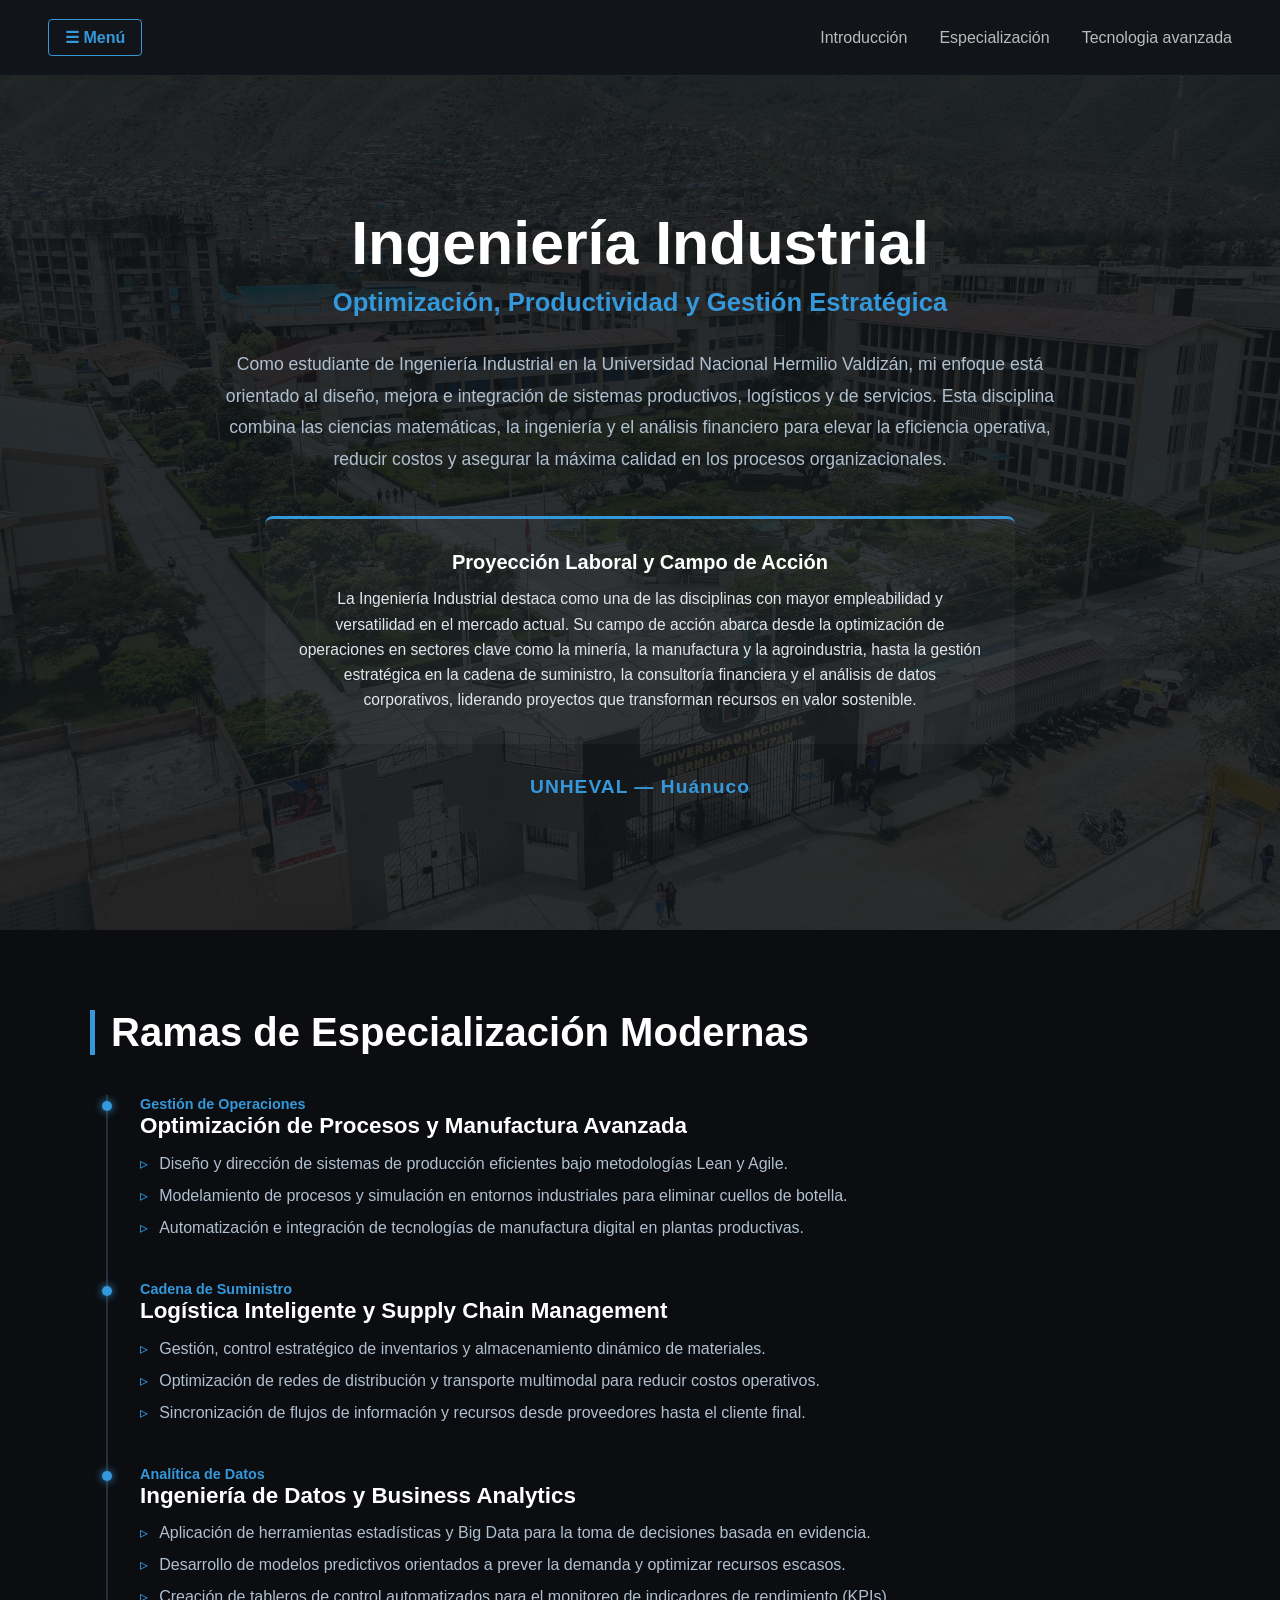
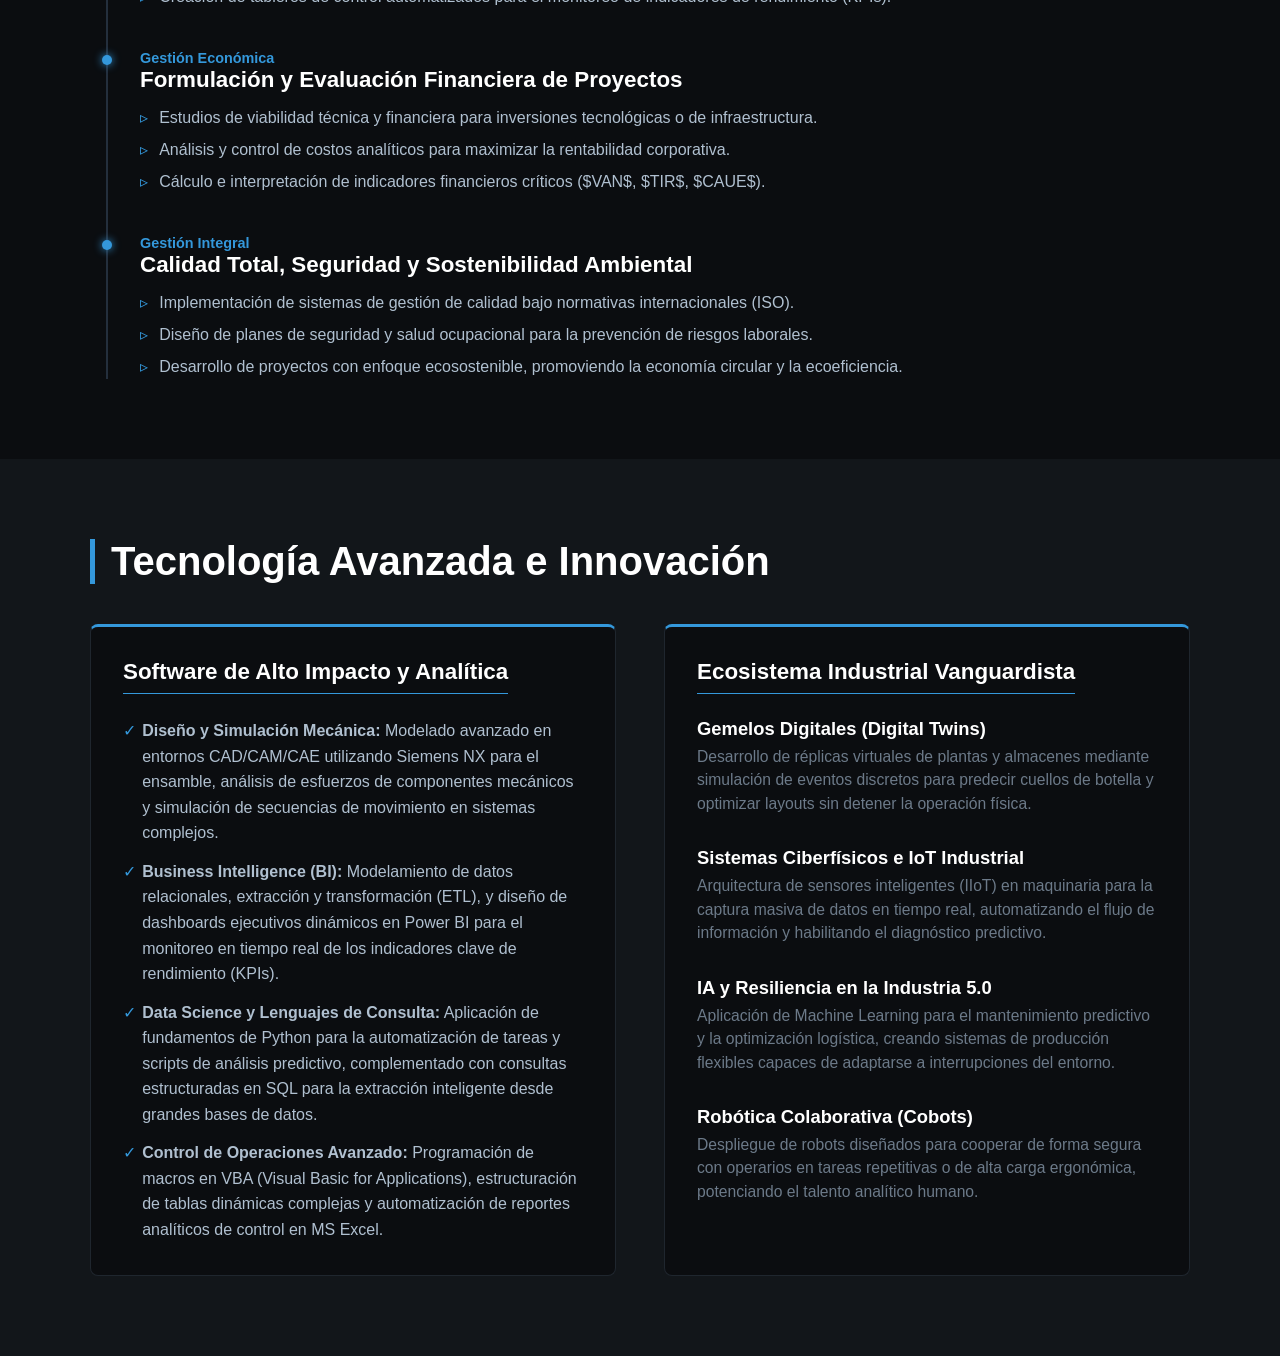
<file: index2.html>
<!DOCTYPE html>
<html lang="es">
<head>
    <meta charset="UTF-8">
    <!-- 👇 ESTA LÍNEA HACE QUE SEA RESPONSIVA -->
    <meta name="viewport" content="width=device-width, initial-scale=1.0">
    <title>Joseph Morales - Mi Portafolio</title>
    <link rel="stylesheet" href="style2.css">
</head>
<body>

    <!-- ==========================================================================
       1. MENÚ DESPLEGABLE LATERAL (Navegación Global)
       ========================================================================== -->
    <nav class="sidebar" id="sidebar">
        <button class="close-btn" id="closeSidebarBtn">&times;</button>
        <div class="sidebar-title">Navegación</div>
        <div class="sidebar-links">
            <a href="index.html">Mi CV Profesional</a>
            <a href="index2.html" class="active">Ingeniería Industrial</a>
        </div>
    </nav>

    <div class="sidebar-overlay" id="sidebarOverlay"></div>


    <!-- ==========================================================================
       2. NAVBAR SUPERIOR FIJA
       ========================================================================== -->
    <header class="navbar">
        <div class="nav-left">
            <button class="menu-toggle-btn" id="openSidebarBtn">&#9776; Menú</button>
        </div>
        <nav class="nav-links">
            <a href="#introduccion">Introducción</a>
            <a href="#especializacion">Especialización</a>
            <a href="#proyectos">Tecnologia avanzada</a>
        </nav>
    </header>


    <!-- ==========================================================================
       3. CONTENEDOR PRINCIPAL
       ========================================================================== -->
    <main class="container">

        <!-- SECCIÓN 1: INTRODUCCIÓN A LA CARRERA (Centrada con Fondo Difuminado) -->
       <section id="introduccion" class="section hero-section">
            <div class="hero-overlay"></div>
            
            <div class="hero-content-centered">
                <h1 class="hero-title">Ingeniería Industrial</h1>
                <p class="hero-subtitle">Optimización, Productividad y Gestión Estratégica</p>
                <p class="hero-description">
                    Como estudiante de Ingeniería Industrial en la Universidad Nacional Hermilio Valdizán, mi enfoque está orientado al diseño, mejora e integración de sistemas productivos, logísticos y de servicios. Esta disciplina combina las ciencias matemáticas, la ingeniería y el análisis financiero para elevar la eficiencia operativa, reducir costos y asegurar la máxima calidad en los procesos organizacionales.
                </p>
                
                <div class="education-box">
                    <h3>Proyección Laboral y Campo de Acción</h3>
                    <p>
                        La Ingeniería Industrial destaca como una de las disciplinas con mayor empleabilidad y versatilidad en el mercado actual. Su campo de acción abarca desde la optimización de operaciones en sectores clave como la minería, la manufactura y la agroindustria, hasta la gestión estratégica en la cadena de suministro, la consultoría financiera y el análisis de datos corporativos, liderando proyectos que transforman recursos en valor sostenible.
                    </p>
                </div>
                
                <p class="university-tag">UNHEVAL — Huánuco</p>
            </div>
        </section>


        <!-- SECCIÓN 2: RAMAS DE ESPECIALIZACIÓN -->
        <section id="especializacion" class="section dark-section">
            <div class="section-container">
                <h2 class="blue-border">Ramas de Especialización Modernas</h2>
                
                <div class="timeline">
                    <div class="timeline-item">
                        <div class="timeline-header">
                            <span class="timeline-date blue-text">Gestión de Operaciones</span>
                            <h3>Optimización de Procesos y Manufactura Avanzada</h3>
                        </div>
                        <ul class="timeline-details">
                            <li>Diseño y dirección de sistemas de producción eficientes bajo metodologías Lean y Agile.</li>
                            <li>Modelamiento de procesos y simulación en entornos industriales para eliminar cuellos de botella.</li>
                            <li>Automatización e integración de tecnologías de manufactura digital en plantas productivas.</li>
                        </ul>
                    </div>

                    <div class="timeline-item">
                        <div class="timeline-header">
                            <span class="timeline-date blue-text">Cadena de Suministro</span>
                            <h3>Logística Inteligente y Supply Chain Management</h3>
                        </div>
                        <ul class="timeline-details">
                            <li>Gestión, control estratégico de inventarios y almacenamiento dinámico de materiales.</li>
                            <li>Optimización de redes de distribución y transporte multimodal para reducir costos operativos.</li>
                            <li>Sincronización de flujos de información y recursos desde proveedores hasta el cliente final.</li>
                        </ul>
                    </div>

                    <div class="timeline-item">
                        <div class="timeline-header">
                            <span class="timeline-date blue-text">Analítica de Datos</span>
                            <h3>Ingeniería de Datos y Business Analytics</h3>
                        </div>
                        <ul class="timeline-details">
                            <li>Aplicación de herramientas estadísticas y Big Data para la toma de decisiones basada en evidencia.</li>
                            <li>Desarrollo de modelos predictivos orientados a prever la demanda y optimizar recursos escasos.</li>
                            <li>Creación de tableros de control automatizados para el monitoreo de indicadores de rendimiento (KPIs).</li>
                        </ul>
                    </div>

                    <div class="timeline-item">
                        <div class="timeline-header">
                            <span class="timeline-date blue-text">Gestión Económica</span>
                            <h3>Formulación y Evaluación Financiera de Proyectos</h3>
                        </div>
                        <ul class="timeline-details">
                            <li>Estudios de viabilidad técnica y financiera para inversiones tecnológicas o de infraestructura.</li>
                            <li>Análisis y control de costos analíticos para maximizar la rentabilidad corporativa.</li>
                            <li>Cálculo e interpretación de indicadores financieros críticos ($VAN$, $TIR$, $CAUE$).</li>
                        </ul>
                    </div>

                    <div class="timeline-item">
                        <div class="timeline-header">
                            <span class="timeline-date blue-text">Gestión Integral</span>
                            <h3>Calidad Total, Seguridad y Sostenibilidad Ambiental</h3>
                        </div>
                        <ul class="timeline-details">
                            <li>Implementación de sistemas de gestión de calidad bajo normativas internacionales (ISO).</li>
                            <li>Diseño de planes de seguridad y salud ocupacional para la prevención de riesgos laborales.</li>
                            <li>Desarrollo de proyectos con enfoque ecosostenible, promoviendo la economía circular y la ecoeficiencia.</li>
                        </ul>
                    </div>
                </div>
            </div>
        </section>

        <!-- SECCIÓN 3: HERRAMIENTAS Y SIMULACIÓN -->
    <section id="proyectos" class="section light-section">
            <div class="section-container">
                <h2 class="blue-border">Tecnología Avanzada e Innovación</h2>
                
                <div class="skills-grid">
                    <div class="skills-card">
                        <h3 class="blue-underline">Software de Alto Impacto y Analítica</h3>
                        <ul class="skills-list">
                            <li class="blue-bullet"><strong>Diseño y Simulación Mecánica:</strong> Modelado avanzado en entornos CAD/CAM/CAE utilizando Siemens NX para el ensamble, análisis de esfuerzos de componentes mecánicos y simulación de secuencias de movimiento en sistemas complejos.</li>
                            <li class="blue-bullet"><strong>Business Intelligence (BI):</strong> Modelamiento de datos relacionales, extracción y transformación (ETL), y diseño de dashboards ejecutivos dinámicos en Power BI para el monitoreo en tiempo real de los indicadores clave de rendimiento (KPIs).</li>
                            <li class="blue-bullet"><strong>Data Science y Lenguajes de Consulta:</strong> Aplicación de fundamentos de Python para la automatización de tareas y scripts de análisis predictivo, complementado con consultas estructuradas en SQL para la extracción inteligente desde grandes bases de datos.</li>
                            <li class="blue-bullet"><strong>Control de Operaciones Avanzado:</strong> Programación de macros en VBA (Visual Basic for Applications), estructuración de tablas dinámicas complejas y automatización de reportes analíticos de control en MS Excel.</li>
                        </ul>
                    </div>

                    <div class="skills-card">
                        <h3 class="blue-underline">Ecosistema Industrial Vanguardista</h3>
                        
                        <div class="cert-item">
                            <h4>Gemelos Digitales (Digital Twins)</h4>
                            <p>Desarrollo de réplicas virtuales de plantas y almacenes mediante simulación de eventos discretos para predecir cuellos de botella y optimizar layouts sin detener la operación física.</p>
                        </div>
                        
                        <div class="cert-item">
                            <h4>Sistemas Ciberfísicos e IoT Industrial</h4>
                            <p>Arquitectura de sensores inteligentes (IIoT) en maquinaria para la captura masiva de datos en tiempo real, automatizando el flujo de información y habilitando el diagnóstico predictivo.</p>
                        </div>

                        <div class="cert-item">
                            <h4>IA y Resiliencia en la Industria 5.0</h4>
                            <p>Aplicación de Machine Learning para el mantenimiento predictivo y la optimización logística, creando sistemas de producción flexibles capaces de adaptarse a interrupciones del entorno.</p>
                        </div>

                        <div class="cert-item">
                            <h4>Robótica Colaborativa (Cobots)</h4>
                            <p>Despliegue de robots diseñados para cooperar de forma segura con operarios en tareas repetitivas o de alta carga ergonómica, potenciando el talento analítico humano.</p>
                        </div>
                    </div>
                </div>
            </div>
        </section>
    <!-- Enlaza a tu script.js para que el botón Menú funcione de inmediato -->
    <script src="script.js"></script>
</body>
</html>
</file>
<file: style2.css>
/* ==========================================================================
   1. RESET GLOBAL Y CONFIGURACIÓN BASE
   ========================================================================== */
* {
    margin: 0;
    padding: 0;
    box-sizing: border-box;
    font-family: 'Segoe UI', Tahoma, Geneva, Verdana, sans-serif;
}

html {
    scroll-behavior: smooth;
}

body {
    background-color: #12161a;
    color: #fff;
    overflow-x: hidden;
}

/* ==========================================================================
   2. NAVBAR SUPERIOR FIJA
   ========================================================================== */
.navbar {
    position: fixed;
    top: 0;
    left: 0;
    width: 100%;
    display: flex;
    justify-content: space-between;
    align-items: center;
    padding: 1.2rem 3rem;
    background-color: rgba(18, 22, 26, 0.95);
    backdrop-filter: blur(10px);
    z-index: 900;
    border-bottom: 1px solid #1f262e;
}

.nav-left {
    position: relative;
    z-index: 2500;
}

.menu-toggle-btn {
    background: none;
    border: 1px solid #3498db;
    color: #3498db;
    padding: 0.5rem 1rem;
    font-size: 1rem;
    cursor: pointer;
    border-radius: 4px;
    font-weight: 600;
    position: relative;
    z-index: 2600;
    transition: all 0.3s ease;
}

.menu-toggle-btn:hover {
    background-color: #3498db;
    color: #111;
}

.nav-links {
    display: flex;
    gap: 2rem;
}

.nav-links a {
    color: #bbb;
    text-decoration: none;
    font-size: 1rem;
    font-weight: 500;
    transition: color 0.3s ease;
}

.nav-links a:hover {
    color: #3498db;
}

/* ==========================================================================
   3. MENÚ DESPLEGABLE LATERAL (SIDEBAR)
   ========================================================================== */
.sidebar {
    position: fixed;
    top: 0;
    left: -300px;
    width: 300px;
    height: 100vh;
    background-color: #0d1013;
    border-right: 1px solid #3498db;
    z-index: 2000;
    padding: 2.5rem;
    display: flex;
    flex-direction: column;
    transition: left 0.4s cubic-bezier(0.77, 0.2, 0.05, 1.0);
}

.sidebar.open {
    left: 0;
}

.sidebar .close-btn {
    position: absolute;
    top: 1rem;
    right: 1.5rem;
    background: none;
    border: none;
    color: #aaa;
    font-size: 2rem;
    cursor: pointer;
}

.sidebar .close-btn:hover {
    color: #3498db;
}

.sidebar-title {
    font-size: 1.5rem;
    font-weight: bold;
    color: #fff;
    margin-top: 2rem;
    margin-bottom: 2rem;
    border-bottom: 1px solid #222;
    padding-bottom: 0.5rem;
}

.sidebar-links {
    display: flex;
    flex-direction: column;
    gap: 1.5rem;
}

.sidebar-links a {
    color: #ccc;
    text-decoration: none;
    font-size: 1.1rem;
    transition: padding-left 0.3s ease, color 0.3s ease;
}

.sidebar-links a:hover {
    color: #3498db;
    padding-left: 10px;
}

.sidebar-links a.active {
    color: #3498db;
    font-weight: bold;
    border-left: 2px solid #3498db;
    padding-left: 8px;
}

.sidebar-overlay {
    position: fixed;
    top: 0;
    left: 0;
    width: 100vw;
    height: 100vh;
    background: rgba(0, 0, 0, 0.75);
    z-index: 1500;
    display: none;
}

.sidebar-overlay.show {
    display: block;
}

/* ==========================================================================
   4. SECCIÓN 1: INICIO CENTRADO CON FONDO OPCIONAL
   ========================================================================== */
.container {
    margin-top: 75px;
}

.section {
    padding: 5rem 4rem;
    min-height: 85vh;
    display: flex;
    align-items: center;
}

.dark-section { background-color: #0b0d10; }
.light-section { background-color: #12161a; }

.section-container {
    width: 100%;
    max-width: 1100px;
    margin: 0 auto;
}

.blue-border {
    font-size: 2.5rem;
    margin-bottom: 2.5rem;
    border-left: 5px solid #3498db;
    padding-left: 1rem;
}

/* Aquí manejas tu imagen de fondo difuminada */
.hero-section {
    position: relative;
    min-height: 95vh;
    /* 👇 PON AQUÍ EL NOMBRE DE TU IMAGEN CUANDO LA TENGAS */
    background-image: url('img4.jpg'); 
    background-size: cover;
    background-position: center;
    background-repeat: no-repeat;
}

/* Filtro oscuro para proteger la lectura del texto centrado */
.hero-overlay {
    position: absolute;
    top: 0;
    left: 0;
    width: 100%;
    height: 100%;
    background: rgba(18, 22, 26, 0.88); 
    z-index: 1;
}

.hero-content-centered {
    position: relative;
    z-index: 2; 
    width: 100%;
    max-width: 850px;
    margin: 0 auto;
    text-align: center;
    display: flex;
    flex-direction: column;
    align-items: center;
    justify-content: center;
}

.hero-title {
    font-size: 3.8rem;
    font-weight: 700;
    line-height: 1.2;
    margin-bottom: 0.5rem;
    color: #ffffff;
}

.hero-subtitle {
    color: #3498db;
    font-size: 1.6rem;
    font-weight: 600;
    margin-bottom: 2rem;
}

.hero-description {
    color: #b0c0d0;
    font-size: 1.1rem;
    line-height: 1.8;
    margin-bottom: 2.5rem;
}

.education-box {
    background: rgba(255, 255, 255, 0.03);
    padding: 2rem;
    border-radius: 8px;
    border-top: 3px solid #3498db;
    max-width: 750px;
    text-align: center;
}

.education-box h3 {
    font-size: 1.25rem;
    color: #fff;
    margin-bottom: 0.8rem;
}

.education-box p {
    color: #b0c0d0;
    font-size: 0.98rem;
    line-height: 1.6;
}

.university-tag {
    margin-top: 2rem;
    color: #3498db;
    font-size: 1.2rem;
    font-weight: 600;
    letter-spacing: 1px;
}

/* ==========================================================================
   5. LÍNEA DE TIEMPO (ESPECIALIDADES)
   ========================================================================== */
.timeline {
    position: relative;
    border-left: 2px solid #242f3d;
    margin-left: 1rem;
    padding-left: 2rem;
    display: flex;
    flex-direction: column;
    gap: 2.5rem;
}

.timeline-item {
    position: relative;
}

.timeline-item::before {
    content: '';
    position: absolute;
    left: calc(-2rem - 6px);
    top: 6px;
    width: 10px;
    height: 10px;
    border-radius: 50%;
    background-color: #3498db;
    box-shadow: 0 0 8px #3498db;
}

.timeline-header {
    margin-bottom: 0.8rem;
}

.blue-text {
    color: #3498db;
    font-size: 0.9rem;
    font-weight: 600;
}

.timeline-header h3 {
    font-size: 1.4rem;
    color: #fff;
}

.timeline-details {
    list-style: none;
    display: flex;
    flex-direction: column;
    gap: 0.5rem;
}

.timeline-details li {
    color: #b0c0d0;
    font-size: 1rem;
    line-height: 1.5;
    position: relative;
    padding-left: 1.2rem;
}

.timeline-details li::before {
    content: '▹';
    position: absolute;
    left: 0;
    color: #3498db;
}

/* ==========================================================================
   6. GRID DE COMPETENCIAS TÉCNICAS
   ========================================================================== */
.skills-grid {
    display: grid;
    grid-template-columns: 1fr 1fr;
    gap: 3rem;
}

.skills-card {
    background-color: #0b0d10;
    border: 1px solid #1f262e;
    padding: 2rem;
    border-radius: 6px;
}

.blue-underline {
    font-size: 1.4rem;
    margin-bottom: 1.5rem;
    color: #fff;
    border-bottom: 1px solid #3498db;
    padding-bottom: 0.5rem;
    width: fit-content;
}

.skills-list {
    list-style: none;
    display: flex;
    flex-direction: column;
    gap: 0.6rem;
    color: #b0c0d0;
}

.skills-list li {
    position: relative;
    padding-left: 1.2rem;
}

.skills-list li.blue-bullet::before {
    content: '✓';
    position: absolute;
    left: 0;
    color: #3498db;
}

.cert-item {
    margin-bottom: 1.5rem;
}

.cert-item h4 {
    color: #fff;
    font-size: 1.1rem;
}

.cert-item p {
    color: #6c7a89;
    font-size: 0.95rem;
    margin-top: 0.2rem;
}

@media (max-width: 768px) {
    .hero-title { font-size: 2.8rem; }
    .hero-subtitle { font-size: 1.3rem; }
    .skills-grid { grid-template-columns: 1fr; }
}
/* ==========================================================================
   TARJETA DE PROYECCIÓN LABORAL CON EFECTO NEÓN ELÉCTRICO
   ========================================================================== */
.education-box {
    background: rgba(255, 255, 255, 0.03);
    padding: 2rem;
    border-radius: 8px;
    border-top: 3px solid #3498db;
    max-width: 750px;
    text-align: center;
    transition: all 0.4s cubic-bezier(0.165, 0.84, 0.44, 1);
    cursor: pointer;
    position: relative;
    overflow: hidden;
}

/* El nuevo efecto Hover con iluminación de alto contraste */
.education-box:hover {
    /* Fondo ligeramente iluminado para hacer contraste con el texto blanco */
    background: rgba(0, 242, 254, 0.04); 
    transform: translateY(-6px); /* Se eleva con elegancia */
    
    /* El borde cambia a un cian eléctrico ultra brillante */
    border-top-color: #00f2fe; 
    
    /* Sombra de luz neón que resalta en la oscuridad */
    box-shadow: 0 12px 35px rgba(0, 242, 254, 0.25); 
}

.education-box h3 {
    font-size: 1.25rem;
    color: #fff;
    margin-bottom: 0.8rem;
    transition: color 0.3s ease, text-shadow 0.3s ease;
}

/* Al pasar el mouse, el título también se ilumina */
.education-box:hover h3 {
    color: #00f2fe;
    text-shadow: 0 0 10px rgba(0, 242, 254, 0.6);
}

.education-box p {
    color: #e0e6ed; /* Letras un toque más claras para un contraste perfecto */
    font-size: 0.98rem;
    line-height: 1.6;
    transition: color 0.3s ease;
}

/* El texto se vuelve blanco puro al hacer hover */
.education-box:hover p {
    color: #ffffff;
}
/* ==========================================================================
   6. GRID DE COMPETENCIAS TÉCNICAS CON EFECTO NEÓN ELÉCTRICO
   ========================================================================== */
.skills-grid {
    display: grid;
    grid-template-columns: 1fr 1fr;
    gap: 3rem;
}

/* Tarjetas principales con efecto interactivo */
.skills-card {
    background-color: #0b0d10;
    border: 1px solid #1f262e;
    border-top: 3px solid #3498db; /* Borde superior inicial azul */
    padding: 2rem;
    border-radius: 8px;
    transition: all 0.4s cubic-bezier(0.165, 0.84, 0.44, 1);
    cursor: pointer;
}

/* El efecto Hover para iluminar cada recuadro */
.skills-card:hover {
    background: rgba(0, 242, 254, 0.02); /* Destello de fondo ultra sutil */
    transform: translateY(-6px); /* Elevación elegante */
    border-top-color: #00f2fe; /* El borde cambia al cian eléctrico brillante */
    box-shadow: 0 12px 35px rgba(0, 242, 254, 0.2); /* Sombra de luz neón */
}

.blue-underline {
    font-size: 1.4rem;
    margin-bottom: 1.5rem;
    color: #fff;
    border-bottom: 1px solid #3498db;
    padding-bottom: 0.5rem;
    width: fit-content;
    transition: color 0.3s ease, border-color 0.3s ease;
}

/* El subtítulo se ilumina al pasar el mouse por la tarjeta */
.skills-card:hover .blue-underline {
    color: #00f2fe;
    border-bottom-color: #00f2fe;
}

/* Configuración de las listas de software */
.skills-list {
    list-style: none;
    display: flex;
    flex-direction: column;
    gap: 0.8rem;
    color: #b0c0d0;
}

.skills-list li {
    position: relative;
    padding-left: 1.2rem;
    line-height: 1.6;
    transition: color 0.3s ease;
}

.skills-list li.blue-bullet::before {
    content: '✓';
    position: absolute;
    left: 0;
    color: #3498db;
    transition: color 0.3s ease;
}

/* Iluminación del texto de la lista en Hover */
.skills-card:hover .skills-list li {
    color: #ffffff; /* Texto blanco puro para alto contraste */
}

.skills-card:hover .skills-list li.blue-bullet::before {
    color: #00f2fe; /* El check cambia a cian brillante */
}

/* Elementos del ecosistema 4.0 / 5.0 (Derecha) */
.cert-item {
    margin-bottom: 1.5rem;
    padding-bottom: 0.5rem;
}

.cert-item:last-child {
    margin-bottom: 0;
}

.cert-item h4 {
    color: #fff;
    font-size: 1.15rem;
    transition: color 0.3s ease;
}

/* Los títulos internos de innovación también brillan */
.skills-card:hover .cert-item h4 {
    color: #00f2fe;
}

.cert-item p {
    color: #6c7a89;
    font-size: 0.98rem;
    margin-top: 0.3rem;
    line-height: 1.5;
    transition: color 0.3s ease;
}

/* Las descripciones se aclaran para leerse a la perfección */
.skills-card:hover .cert-item p {
    color: #e0e6ed;
}

/* Adaptación para pantallas móviles */
@media (max-width: 768px) {
    .skills-grid { 
        grid-template-columns: 1fr; 
        gap: 2rem;
    }
}
/* DISEÑO PARA PC: Dos columnas frente a frente */
.certifications-grid {
    display: grid;
    grid-template-columns: 1fr 1fr; 
    gap: 2.5rem;
}

/* 👇 CONFIGURACIÓN RESPONSIVA (Media Query) */
@media (max-width: 768px) {
    /* DISEÑO PARA CELULAR: Las casillas se apilan una debajo de otra */
    .certifications-grid {
        grid-template-columns: 1fr; 
        gap: 1.5rem;
    }
    
    /* Achicamos un poco el visor del PDF para que no ocupe toda la pantalla del fono */
    .pdf-container {
        height: 200px; 
    }
}
</file>
